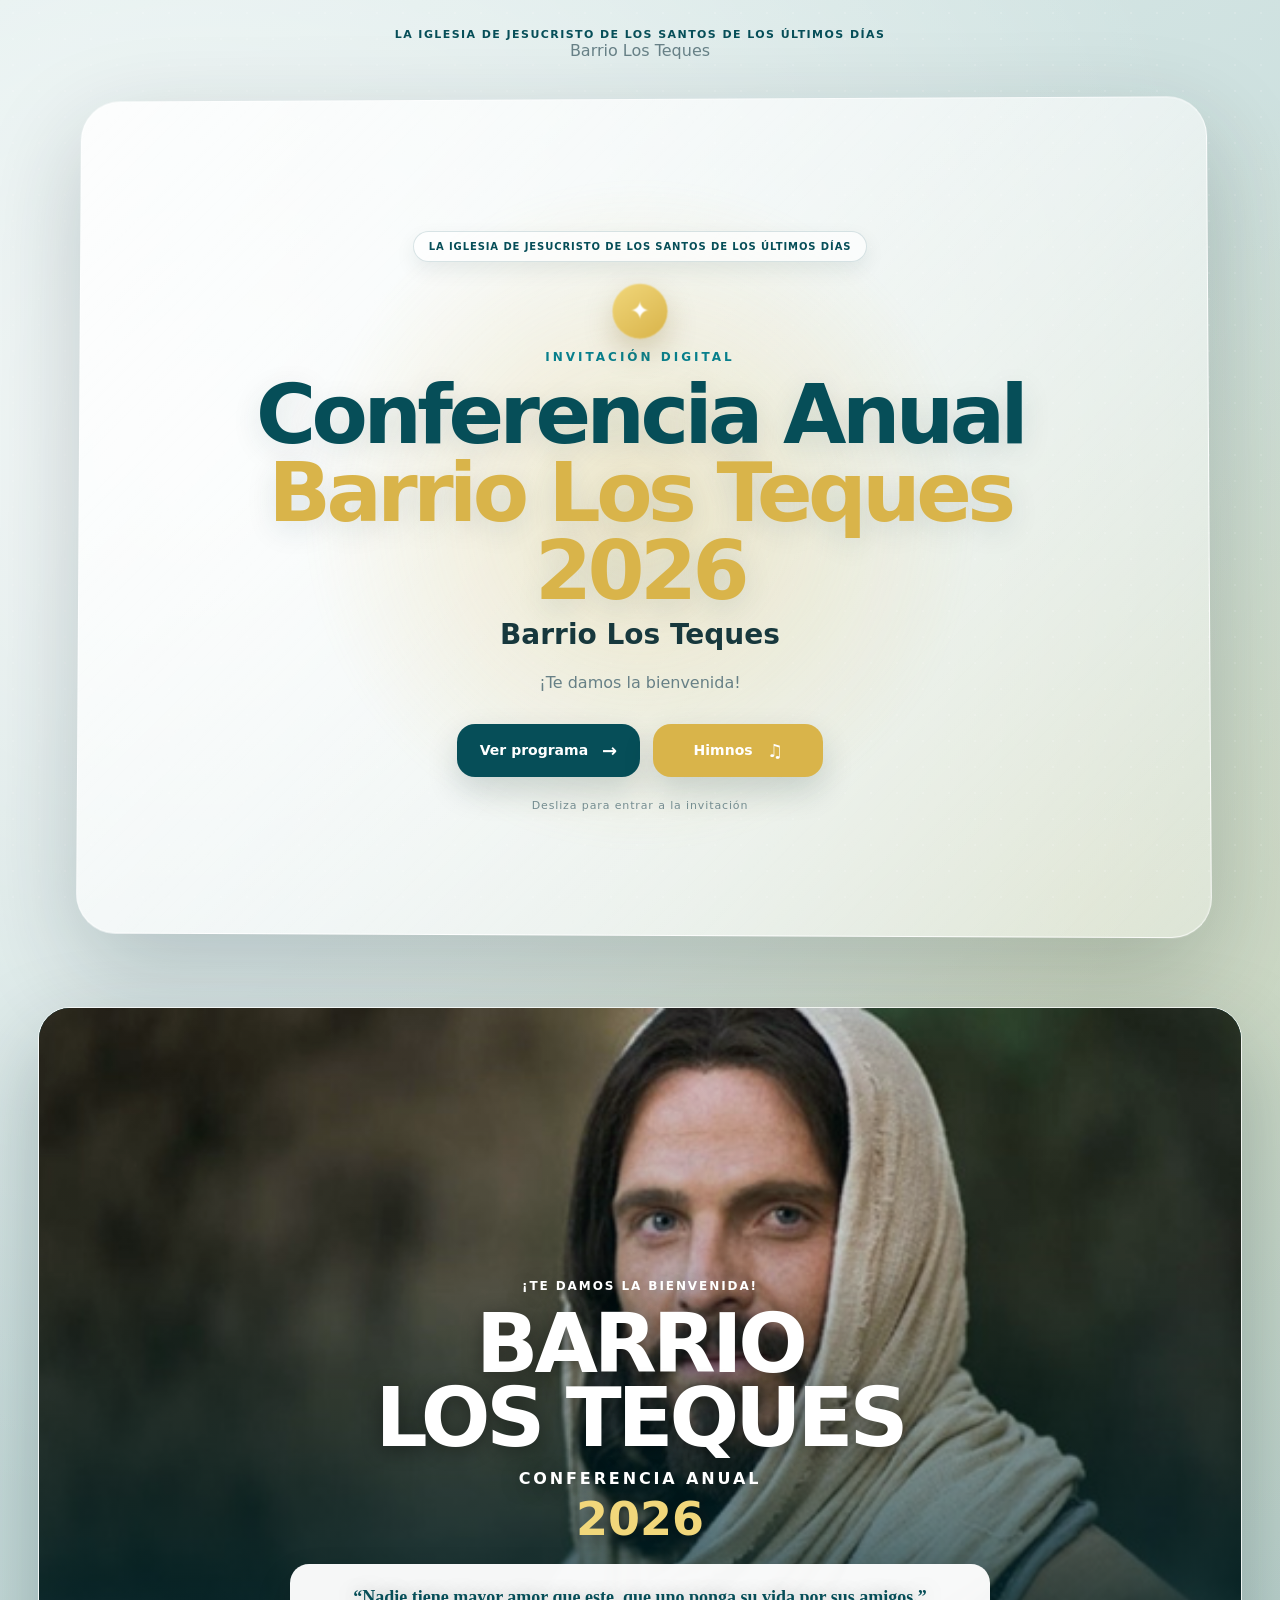
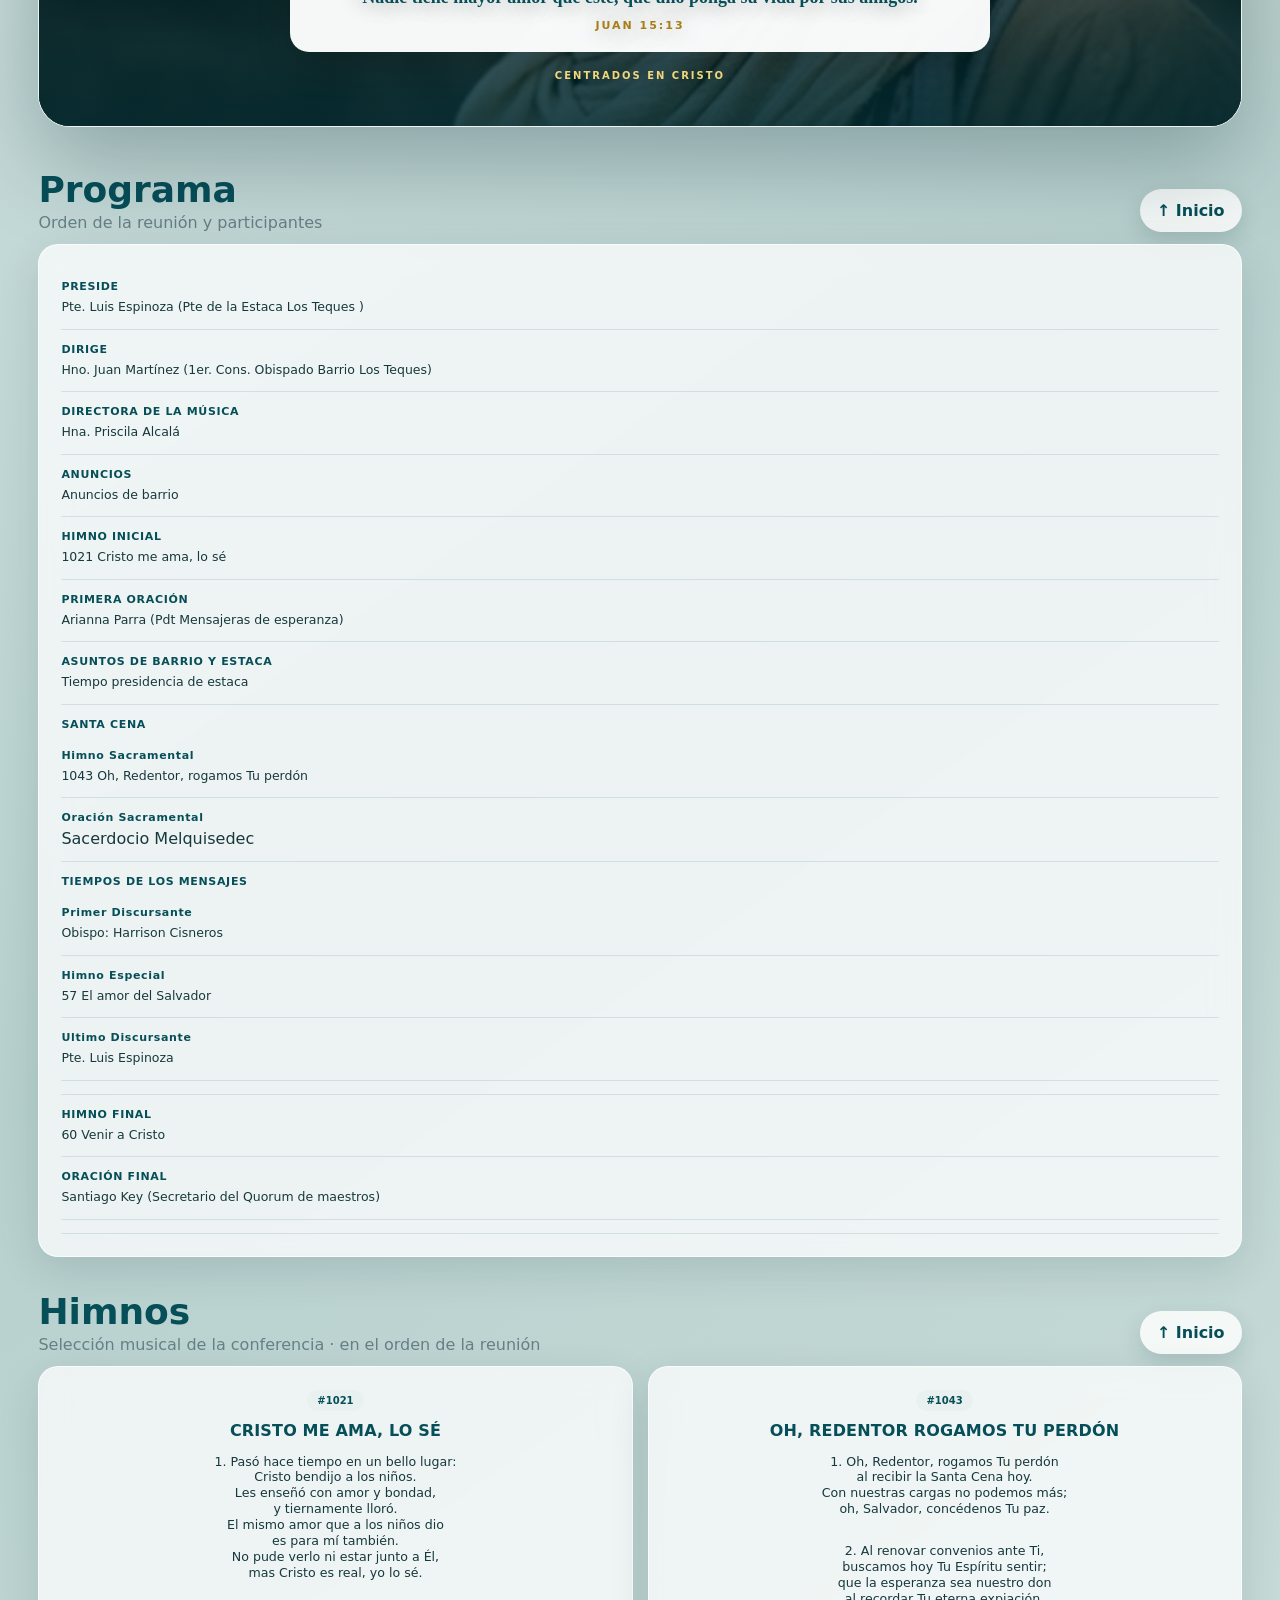
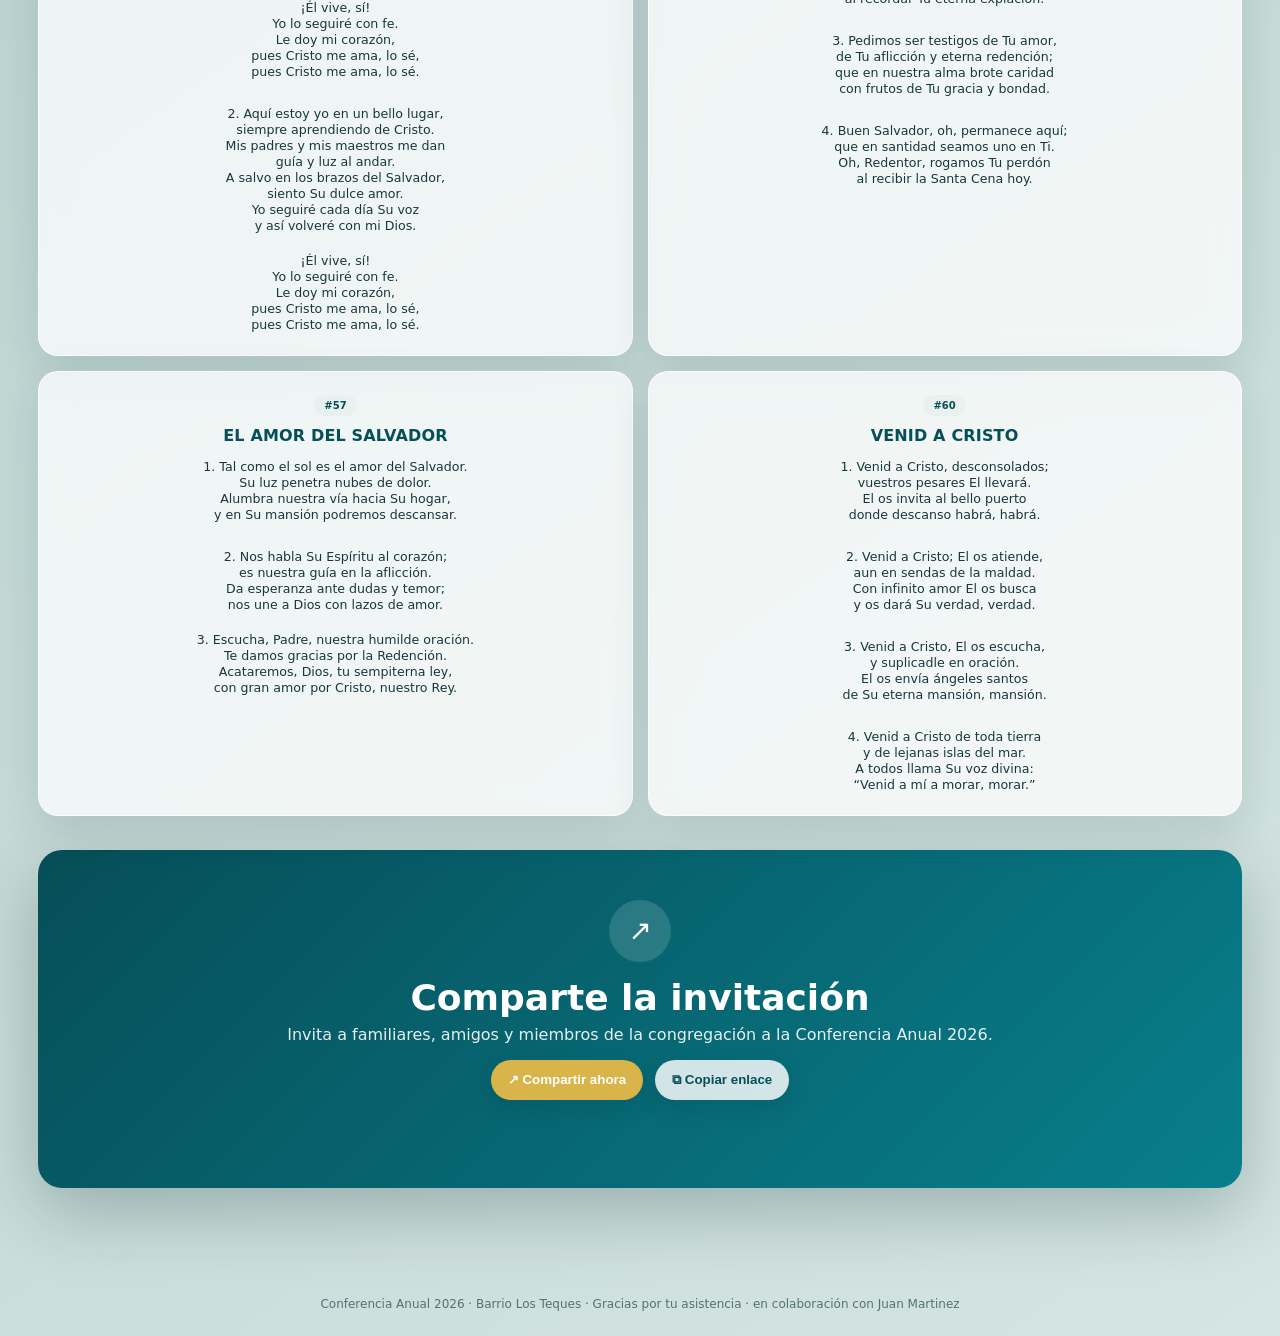
<file: index.html>
<!doctype html>
<html lang="es">
  <head>
    <meta charset="utf-8" />
    <meta
      name="viewport"
      content="width=device-width,initial-scale=1,viewport-fit=cover"
    />

    <link rel="icon" href="/logo.svg" />
    <meta name="theme-color" content="#075b65" />
    <meta
      name="description"
      content="Invitación digital · Conferencia Anual Barrio Los Teques 2026"
    />
    <title>Conferencia Barrio Los Teques 2026</title>
    <style>
      :root {
        --deep: #064e58;
        --teal: #087f8c;
        --teal2: #0b9aa5;
        --gold: #d9b44a;
        --gold2: #f1d77b;
        --cream: #fbf7ed;
        --ink: #17383d;
        --muted: #678086;
        --glass: rgba(255, 255, 255, 0.74);
        --shadow: 0 24px 70px rgba(0, 34, 39, 0.25);
      }
      * {
        box-sizing: border-box;
      }
      html {
        scroll-behavior: smooth;
      }
      body {
        margin: 0;
        color: var(--ink);
        font-family:
          Inter,
          ui-sans-serif,
          system-ui,
          -apple-system,
          "Segoe UI",
          Arial,
          sans-serif;
        background:
          radial-gradient(
            circle at 15% 10%,
            rgba(255, 255, 255, 0.75),
            transparent 25%
          ),
          radial-gradient(
            circle at 85% 20%,
            rgba(241, 215, 123, 0.25),
            transparent 22%
          ),
          linear-gradient(145deg, #dcebea, #b7d0ce 50%, #d5e5e1);
        min-height: 100vh;
      }
      body:before {
        content: "";
        position: fixed;
        inset: 0;
        pointer-events: none;
        opacity: 0.16;
        background-image: radial-gradient(#fff 1px, transparent 1px);
        background-size: 26px 26px;
      }
      header {
        padding: 28px 18px 10px;
        text-align: center;
        position: relative;
        z-index: 2;
      }
      .brand {
        font-size: 11px;
        font-weight: 800;
        letter-spacing: 0.13em;
        color: var(--deep);
      }
      header h1 {
        margin: 9px 0 4px;
        font-size: clamp(26px, 5vw, 48px);
        color: var(--deep);
        letter-spacing: -0.03em;
      }
      header p {
        margin: 0;
        color: var(--muted);
      }
      .toolbar {
        display: flex;
        gap: 10px;
        justify-content: center;
        flex-wrap: wrap;
        margin: 20px auto 26px;
        position: sticky;
        top: 10px;
        z-index: 10;
      }
      button,
      .navbtn {
        border: 0;
        border-radius: 999px;
        padding: 12px 17px;
        font-weight: 800;
        cursor: pointer;
        text-decoration: none;
        box-shadow: 0 8px 22px rgba(0, 45, 52, 0.15);
        transition:
          transform 0.2s,
          box-shadow 0.2s;
      }
      button:hover,
      .navbtn:hover {
        transform: translateY(-2px);
        box-shadow: 0 12px 26px rgba(0, 45, 52, 0.22);
      }
      .primary {
        background: var(--deep);
        color: white;
      }
      .gold {
        background: var(--gold);
        color: #fff;
      }
      .light {
        background: rgba(255, 255, 255, 0.82);
        color: var(--deep);
      }
      .scene {
        width: min(1220px, 94vw);
        margin: 0 auto 42px;
        perspective: 1700px;
      }
      .book {
        display: grid;
        grid-template-columns: repeat(3, 1fr);
        gap: 13px;
        transform-style: preserve-3d;
        animation: float 7s ease-in-out infinite;
      }
      .panel {
        min-height: 700px;
        padding: 30px 24px;
        border-radius: 22px;
        background: var(--cream);
        position: relative;
        overflow: hidden;
        box-shadow:
          var(--shadow),
          inset 0 0 0 1px rgba(6, 78, 88, 0.09);
        transform-style: preserve-3d;
        transition:
          transform 0.5s ease,
          box-shadow 0.5s ease;
      }
      .panel:hover {
        transform: translateZ(18px) rotateY(-1deg);
        box-shadow:
          0 34px 90px rgba(0, 34, 39, 0.3),
          inset 0 0 0 1px rgba(6, 78, 88, 0.12);
      }
      .panel:after {
        content: "";
        position: absolute;
        inset: -30%;
        background: linear-gradient(
          115deg,
          transparent 35%,
          rgba(255, 255, 255, 0.55) 48%,
          transparent 60%
        );
        transform: translateX(-55%);
        animation: sheen 8s ease-in-out infinite;
        pointer-events: none;
      }
      .cover {
        background: linear-gradient(145deg, var(--teal2), var(--deep) 75%);
        color: white;
        box-shadow: 0 34px 100px rgba(0, 55, 63, 0.36);
      }
      .cover .accent,
      .accent {
        height: 7px;
        border-radius: 20px;
        background: linear-gradient(
          90deg,
          var(--gold),
          var(--gold2),
          var(--gold)
        );
        margin: -30px -24px 27px;
      }
      .cover .mini {
        font-size: 10px;
        font-weight: 800;
        letter-spacing: 0.1em;
        text-align: center;
        opacity: 0.96;
      }
      .cover h2 {
        font-size: clamp(36px, 5vw, 62px);
        line-height: 0.9;
        letter-spacing: -0.045em;
        text-align: center;
        margin: 42px 0 13px;
        color: #ffe58a;
        text-shadow: 0 8px 22px rgba(0, 0, 0, 0.18);
      }
      .cover .sub {
        text-align: center;
        font-size: 22px;
        font-weight: 850;
        letter-spacing: 0.02em;
      }
      .year {
        font-size: 40px;
        text-align: center;
        font-weight: 900;
        color: #ffe58a;
        margin: 13px 0 16px;
      }
      .quote {
        background: rgba(255, 255, 255, 0.96);
        color: var(--deep);
        padding: 20px;
        border-radius: 19px;
        text-align: center;
        font-weight: 800;
        line-height: 1.35;
        box-shadow: 0 16px 34px rgba(0, 0, 0, 0.2);
        margin: 26px 0 18px;
      }
      .quote span {
        display: block;
        color: #a77d16;
        margin-top: 9px;
        font-size: 12px;
        letter-spacing: 0.08em;
      }
      .cover img {
        display: block;
        width: 100%;
        height: 190px;
        object-fit: cover;
        border-radius: 17px;
        box-shadow: 0 16px 36px rgba(0, 0, 0, 0.28);
        transform: translateZ(24px);
      }
      .center-note {
        text-align: center;
        font-weight: 850;
        letter-spacing: 0.1em;
        font-size: 10px;
        margin-top: 12px;
      }
      .hymn-card h3 {
        font-size: 16px;
        color: var(--deep);
        margin: 2px 0 14px;
        letter-spacing: 0.01em;
      }
      .hymn-number {
        display: inline-flex;
        background: #e8f1ef;
        color: var(--deep);
        font-weight: 900;
        border-radius: 999px;
        padding: 5px 10px;
        font-size: 10px;
        margin-bottom: 8px;
      }
      .lyrics p {
        margin: 0;
        font-size: 12.6px;
        line-height: 1.27;
      }
      .lyrics .spacer {
        height: 7px;
      }
      .agenda-item {
        padding: 13px 0;
        border-bottom: 1px solid rgba(6, 78, 88, 0.12);
      }
      .agenda-title {
        font-size: 11px;
        font-weight: 900;
        color: var(--deep);
        letter-spacing: 0.06em;
        margin-bottom: 5px;
      }
      .agenda-body {
        font-size: 12.5px;
        line-height: 1.4;
      }
      .section {
        width: min(1220px, 94vw);
        margin: 0 auto 34px;
        scroll-margin-top: 90px;
      }
      .section-head {
        display: flex;
        align-items: end;
        justify-content: space-between;
        gap: 15px;
        margin-bottom: 12px;
      }
      .section h2 {
        margin: 0;
        color: var(--deep);
        font-size: clamp(24px, 4vw, 36px);
      }
      .section .lead {
        color: var(--muted);
        margin: 3px 0 0;
      }
      .hymns-grid {
        display: grid;
        grid-template-columns: repeat(2, 1fr);
        gap: 15px;
      }
      .hymns-grid .hymn-card,
      .program-card {
        background: var(--glass);
        backdrop-filter: blur(14px);
        border-radius: 20px;
        padding: 22px;
        box-shadow: 0 14px 42px rgba(0, 45, 52, 0.12);
        border: 1px solid rgba(255, 255, 255, 0.7);
      }
      .sharebox {
        text-align: center;
        background: linear-gradient(135deg, var(--deep), var(--teal));
        color: white;
        padding: 28px;
        border-radius: 24px;
        box-shadow: var(--shadow);
      }
      .sharebox h2 {
        color: white;
        margin: 0 0 7px;
      }
      .sharebox p {
        opacity: 0.9;
        margin: 0 0 16px;
      }
      footer {
        text-align: center;
        padding: 25px;
        color: #547176;
        font-size: 12px;
      }
      @keyframes float {
        0%,
        100% {
          transform: rotateX(1deg) translateY(0);
        }
        50% {
          transform: rotateX(1deg) translateY(-7px);
        }
      }
      @keyframes sheen {
        0%,
        55%,
        100% {
          transform: translateX(-55%);
        }
        72% {
          transform: translateX(55%);
        }
      }
      @media (max-width: 900px) {
        .book {
          grid-template-columns: 1fr;
        }
        .panel {
          min-height: auto;
        }
        .hymns-grid {
          grid-template-columns: 1fr;
        }
        .toolbar {
          position: relative;
          top: auto;
        }
      }
      @media (prefers-reduced-motion: reduce) {
        *,
        *:before,
        *:after {
          animation: none !important;
          transition: none !important;
          scroll-behavior: auto !important;
        }
      }

      /* Nueva experiencia: portada → Cristo → programa → himnos → compartir */
      body {
        overflow-x: hidden;
      }
      .landing {
        min-height: calc(100vh - 10px);
        width: min(1220px, 94vw);
        margin: 0 auto 42px;
        display: grid;
        place-items: center;
        position: relative;
        perspective: 1600px;
      }
      .landing:before {
        pointer-events: none !important;
        content: "";
        position: absolute;
        inset: 3%;
        border-radius: 40px;
        background: linear-gradient(
          135deg,
          rgba(255, 255, 255, 0.82),
          rgba(255, 255, 255, 0.32)
        );
        box-shadow: 0 35px 100px rgba(0, 34, 39, 0.22);
        border: 1px solid rgba(255, 255, 255, 0.75);
        transform: rotateX(1deg) rotateY(-1deg);
      }
      .landing-glow {
        pointer-events: none;
        position: absolute;
        width: 65vw;
        height: 65vw;
        max-width: 700px;
        max-height: 700px;
        border-radius: 50%;
        background: radial-gradient(
          circle,
          rgba(217, 180, 74, 0.26),
          transparent 68%
        );
        filter: blur(5px);
        animation: pulseGlow 5s ease-in-out infinite;
      }
      .landing-content {
        position: relative;
        pointer-events: auto;
        z-index: 10;
        text-align: center;
        padding: 65px 28px 52px;
        max-width: 850px;
        transform-style: preserve-3d;
        animation: heroFloat 6s ease-in-out infinite;
      }
      .brand-pill {
        display: inline-block;
        padding: 9px 15px;
        border: 1px solid rgba(6, 78, 88, 0.15);
        border-radius: 999px;
        background: rgba(255, 255, 255, 0.65);
        font-size: 10px;
        font-weight: 900;
        letter-spacing: 0.09em;
        color: var(--deep);
        box-shadow: 0 8px 20px rgba(0, 45, 52, 0.08);
      }
      .cross-mark {
        margin: 26px auto 8px;
        width: 54px;
        height: 54px;
        display: grid;
        place-items: center;
        border-radius: 50%;
        background: linear-gradient(145deg, var(--gold2), var(--gold));
        color: #fff;
        font-size: 24px;
        box-shadow: 0 12px 30px rgba(120, 92, 15, 0.25);
        transform: translateZ(30px);
      }
      .eyebrow {
        margin: 0;
        color: var(--teal);
        font-size: 12px;
        font-weight: 900;
        letter-spacing: 0.25em;
      }
      .landing h2 {
        margin: 12px 0 8px;
        font-size: clamp(42px, 8vw, 82px);
        line-height: 0.95;
        color: var(--deep);
        letter-spacing: -0.055em;
        text-shadow: 0 8px 30px rgba(0, 60, 67, 0.12);
      }
      .landing h2 span {
        color: var(--gold);
      }
      .landing-sub {
        margin: 0;
        font-size: clamp(18px, 3vw, 28px);
        font-weight: 800;
        color: var(--ink);
      }
      .landing-welcome {
        margin: 22px 0 0;
        font-size: 16px;
        color: var(--muted);
      }
      .landing-actions {
        display: flex;
        justify-content: center;
        flex-wrap: wrap;
        gap: 13px;
        margin: 32px auto 22px;
      }
      .hero-btn {
        position: relative;
        z-index: 10;
        pointer-events: auto;
        border: 0;
        border-radius: 18px;
        padding: 16px 23px;
        font-weight: 900;
        text-decoration: none;
        cursor: pointer;
        min-width: 170px;
        box-shadow: 0 14px 32px rgba(0, 45, 52, 0.16);
        transition:
          transform 0.25s,
          box-shadow 0.25s;
        display: inline-flex;
        align-items: center;
        justify-content: center;
        gap: 14px;
        font-size: 14px;
      }
      /* .hero-btn:hover {
        transform: translateY(-4px) rotateX(2deg);
        box-shadow: 0 20px 40px rgba(0, 45, 52, 0.24);
      } */
      .hero-btn span {
        font-size: 18px;
      }
      .hero-primary {
        background: var(--deep);
        color: #fff;
      }
      .hero-gold {
        background: var(--gold);
        color: #fff;
      }
      .hero-light {
        background: rgba(255, 255, 255, 0.88);
        color: var(--deep);
        border: 1px solid rgba(6, 78, 88, 0.12);
      }
      .swipe-hint {
        font-size: 11px;
        color: #789094;
        letter-spacing: 0.08em;
        margin-top: 10px;
      }
      .cover-section {
        padding-top: 5px;
      }
      .single-card {
        position: relative;
        min-height: 720px;
        border-radius: 32px;
        overflow: hidden;
        box-shadow: 0 35px 90px rgba(0, 34, 39, 0.28);
        border: 1px solid rgba(255, 255, 255, 0.7);
        transform-style: preserve-3d;
        transition: transform 0.6s ease;
      }
      .cover-large:hover {
        transform: rotateY(-2deg) rotateX(1deg) translateY(-4px);
      }
      .cover-image-wrap {
        position: absolute;
        inset: 0;
        background: var(--deep);
      }
      .cover-image-wrap img {
        width: 100%;
        height: 100%;
        object-fit: cover;
        object-position: center 34%;
        display: block;
        filter: saturate(0.88) contrast(1.03);
      }
      .cover-overlay {
        position: absolute;
        inset: 0;
        background: linear-gradient(
          180deg,
          rgba(4, 44, 50, 0.15),
          rgba(4, 44, 50, 0.25) 35%,
          rgba(4, 44, 50, 0.88) 100%
        );
      }
      .cover-copy {
        position: absolute;
        left: 0;
        right: 0;
        bottom: 0;
        padding: 50px clamp(24px, 6vw, 80px) 45px;
        color: #fff;
        text-align: center;
        text-shadow: 0 3px 20px rgba(0, 0, 0, 0.4);
      }
      .cover-copy .mini {
        font-size: 12px;
        font-weight: 900;
        letter-spacing: 0.16em;
      }
      .cover-copy h2 {
        font-size: clamp(42px, 8vw, 82px);
        line-height: 0.9;
        margin: 14px 0;
        color: #fff;
        letter-spacing: -0.05em;
      }
      .cover-copy .sub {
        font-weight: 900;
        letter-spacing: 0.18em;
      }
      .cover-copy .year {
        font-size: 46px;
        font-weight: 900;
        color: var(--gold2);
        margin-top: 4px;
      }
      .cover-copy .quote {
        max-width: 700px;
        margin: 18px auto 0;
        font-family: Georgia, serif;
        font-size: 18px;
        line-height: 1.5;
      }
      .cover-copy .quote span {
        display: block;
        margin-top: 8px;
        font:
          800 11px Inter,
          ui-sans-serif,
          system-ui;
        letter-spacing: 0.18em;
      }
      .cover-copy .center-note {
        margin-top: 18px;
        font-size: 10px;
        font-weight: 900;
        letter-spacing: 0.2em;
        color: var(--gold2);
      }
      .hymns-ordered {
        grid-template-columns: repeat(2, 1fr);
      }
      .hymns-ordered .hymn-card {
        min-height: 100%;
        text-align: center;
      }
      .share-section {
        padding-bottom: 50px;
      }
      .sharebox-final {
        padding: 50px 25px;
      }
      .share-icon {
        width: 62px;
        height: 62px;
        margin: 0 auto 15px;
        border-radius: 50%;
        display: grid;
        place-items: center;
        background: rgba(255, 255, 255, 0.14);
        font-size: 28px;
      }
      .share-actions {
        display: flex;
        justify-content: center;
        gap: 12px;
        flex-wrap: wrap;
      }
      .share-status {
        min-height: 22px;
        margin-top: 16px;
        font-size: 12px;
        font-weight: 800;
        opacity: 0.95;
      }
      @keyframes heroFloat {
        0%,
        100% {
          transform: translateY(0) rotateX(1deg);
        }
        50% {
          transform: translateY(-8px) rotateX(1deg);
        }
      }
      @keyframes pulseGlow {
        0%,
        100% {
          transform: scale(0.92);
          opacity: 0.7;
        }
        50% {
          transform: scale(1.05);
          opacity: 1;
        }
      }
      @media (max-width: 900px) {
        .landing {
          width: 94vw;
          min-height: calc(100vh - 20px);
        }
        .landing:before {
          pointer-events: none !important;
          z-index: 1;
          inset: 1%;
          border-radius: 28px;
        }
        .landing-content {
          position: relative;
          z-index: 10;
          pointer-events: auto;
          padding: 48px 18px;
        }
        .brand-pill {
          font-size: 8px;
          letter-spacing: 0.05em;
        }
        .hero-btn {
          min-width: 145px;
        }
        .single-card {
          min-height: 650px;
        }
        .cover-copy {
          padding: 34px 20px;
        }
        .cover-copy h2 {
          font-size: clamp(38px, 12vw, 62px);
        }
        .hymns-ordered {
          grid-template-columns: 1fr;
        }
      }
      @media (max-width: 520px) {
        .landing-actions {
          flex-direction: column;
          align-items: stretch;
        }
        .hero-btn {
          width: 100%;
        }
        .single-card {
          min-height: 600px;
        }
        .cover-image-wrap img {
          object-position: center 28%;
        }
        .cover-copy .quote {
          font-size: 15px;
        }
        .share-actions {
          flex-direction: column;
        }
        .share-actions button {
          width: 100%;
        }
      }
      @media (prefers-reduced-motion: reduce) {
        .landing-content {
          position: relative;
          z-index: 10;
          pointer-events: auto;
        }
        .landing-glow {
          animation: none !important;
        }
      }
    </style>
  </head>
  <body>
    <header id="inicio" class="top-header">
      <div class="brand">
        LA IGLESIA DE JESUCRISTO DE LOS SANTOS DE LOS ÚLTIMOS DÍAS
      </div>
      <p>Barrio Los Teques</p>
    </header>

    <main>
      <section class="landing" id="portada">
        <div class="landing-glow"></div>
        <div class="landing-content">
          <div class="brand-pill">
            LA IGLESIA DE JESUCRISTO DE LOS SANTOS DE LOS ÚLTIMOS DÍAS
          </div>

              <div class="cross-mark" aria-hidden="true">✦</div>
    <p class="eyebrow">INVITACIÓN DIGITAL</p>

          <h2>Conferencia Anual<br /><span>Barrio Los Teques 2026</span></h2>
          <p class="landing-sub">Barrio Los Teques</p>
          <p class="landing-welcome">¡Te damos la bienvenida!</p>
          <div class="landing-actions">
            <a class="hero-btn hero-primary" href="#programa"
              >Ver programa <span>→</span></a
            >
            <a class="hero-btn hero-gold" href="#himnos"
              >Himnos <span>♫</span></a
            >

          </div>
          <div class="swipe-hint">Desliza para entrar a la invitación</div>
        </div>
      </section>

      <section class="section cover-section" id="cristo">
        <div class="scene">
          <div class="single-card cover-large">
            <div class="cover-image-wrap">
              <img
                src="[data-uri]"
                alt="Imagen de Jesucristo"
              />
            </div>
            <div class="cover-overlay"></div>
            <div class="cover-copy">
              <div class="mini">¡TE DAMOS LA BIENVENIDA!</div>
              <h2>BARRIO<br />LOS TEQUES</h2>
              <div class="sub">CONFERENCIA ANUAL</div>
              <div class="year">2026</div>
              <div class="quote">
                “Nadie tiene mayor amor que este, que uno ponga su vida por sus
                amigos.”<span>JUAN 15:13</span>
              </div>
              <div class="center-note">CENTRADOS EN CRISTO</div>
            </div>
          </div>
        </div>
      </section>

      <section class="section" id="programa">
        <div class="section-head">
          <div>
            <h2>Programa</h2>
            <p class="lead">Orden de la reunión y participantes</p>
          </div>
          <a class="navbtn light" href="#inicio">↑ Inicio</a>
        </div>

        <div class="program-card">
          <div class="agenda-item">
            <div class="agenda-title">PRESIDE</div>
            <div class="agenda-body">
              Pte. Luis Espinoza (Pte de la Estaca Los Teques )
            </div>
          </div>
          <div class="agenda-item">
            <div class="agenda-title">DIRIGE</div>
            <div class="agenda-body">
              Hno. Juan Martínez (1er. Cons. Obispado Barrio Los Teques)
            </div>
          </div>
          <div class="agenda-item">
            <div class="agenda-title">DIRECTORA DE LA MÚSICA</div>
            <div class="agenda-body">Hna. Priscila Alcalá</div>
          </div>
          <div class="agenda-item">
            <div class="agenda-title">ANUNCIOS</div>
            <div class="agenda-body">Anuncios de barrio</div>
          </div>
          <div class="agenda-item">
            <div class="agenda-title">HIMNO INICIAL</div>
            <div class="agenda-body"><a style="color: inherit; text-decoration: none;"href="#himno1021">1021 Cristo me ama, lo sé</a></div>
          </div>
          <div class="agenda-item">
            <div class="agenda-title">PRIMERA ORACIÓN</div>
            <div class="agenda-body">Arianna Parra (Pdt Mensajeras de esperanza)</div>
          </div>
          <div class="agenda-item">
            <div class="agenda-title">ASUNTOS DE BARRIO Y ESTACA</div>
            <div class="agenda-body">Tiempo presidencia de estaca</div>
          </div>

          <div class="agenda-item">
            <div class="agenda-title">SANTA CENA</div>

            <div class="agenda-item">
              <div class="agenda-title">Himno Sacramental</div>
              <div class="agenda-body"><a style="color: inherit; text-decoration: none;" href="#himno1043">1043 Oh, Redentor, rogamos Tu perdón</a></div>
            </div>

            <div class="agenda-item">
              <div class="agenda-title">Oración Sacramental</div>
              <div class="agenda-bod">Sacerdocio Melquisedec</div>
            </div>

          

          <div class="agenda-item">
            <div class="agenda-title">TIEMPOS DE LOS MENSAJES</div>

            <div class="agenda-item">
              <div class="agenda-title">Primer Discursante</div>
              <div class="agenda-body">
                Obispo: Harrison Cisneros
              </div>
            </div>

            <div class="agenda-item">
              <div class="agenda-title">Himno Especial</div>
              <div class="agenda-body">
                <a style="color: inherit; text-decoration: none;" href="#himno57">57 El amor del Salvador</a>
              </div>
            </div>

            <div class="agenda-item">
              <div class="agenda-title">Ultimo Discursante</div>
              <div class="agenda-body">
                Pte. Luis Espinoza
              </div>
            </div>


          </div>

          <div class="agenda-item">
            <div class="agenda-title">HIMNO FINAL</div>
            <div class="agenda-body">
              <a style="color: inherit; text-decoration: none;" href="#himno60">60 Venir a Cristo</a>
            </div>
          </div>

          <div class="agenda-item">
              <div class="agenda-title">ORACIÓN FINAL </div>
              <div class="agenda-body">
               Santiago Key (Secretario del Quorum de maestros) 
              </div>
            </div>

        </div>
      </section>

      <section class="section" id="himnos">
        <div class="section-head">
          <div>
            <h2>Himnos</h2>
            <p class="lead">
              Selección musical de la conferencia · en el orden de la reunión
            </p>
          </div>
          <a class="navbtn light" href="#inicio">↑ Inicio</a>
        </div>
        
        <div class="hymns-grid hymns-ordered">
          <article class="hymn-card" id="himno1021">
            <div class="hymn-number">#1021</div>
            <h3>CRISTO ME AMA, LO SÉ</h3>
            <div class="lyrics">
              <p class="">1. Pasó hace tiempo en un bello lugar:</p>
              <p class="">Cristo bendijo a los niños.</p>
              <p class="">Les enseñó con amor y bondad,</p>
              <p class="">y tiernamente lloró.</p>
              <p class="">El mismo amor que a los niños dio</p>
              <p class="">es para mí también.</p>
              <p class="">No pude verlo ni estar junto a Él,</p>
              <p class="">mas Cristo es real, yo lo sé.</p>
              <br class="spacer" />
              <p class="">¡Él vive, sí!</p>
              <p class="">Yo lo seguiré con fe.</p>
              <p class="">Le doy mi corazón,</p>
              <p class="">pues Cristo me ama, lo sé,</p>
              <p class="">pues Cristo me ama, lo sé.</p>
              <p class="spacer">&nbsp;</p>
              <br class="spacer" />
              <p class="">2. Aquí estoy yo en un bello lugar,</p>
              <p class="">siempre aprendiendo de Cristo.</p>
              <p class="">Mis padres y mis maestros me dan</p>
              <p class="">guía y luz al andar.</p>
              <p class="">A salvo en los brazos del Salvador,</p>
              <p class="">siento Su dulce amor.</p>
              <p class="">Yo seguiré cada día Su voz</p>
              <p class="">y así volveré con mi Dios.</p>
              <br class="spacer" />
              <p class="">¡Él vive, sí!</p>
              <p class="">Yo lo seguiré con fe.</p>
              <p class="">Le doy mi corazón,</p>
              <p class="">pues Cristo me ama, lo sé,</p>
              <p class="">pues Cristo me ama, lo sé.</p>
            </div>
          </article>
          <article class="hymn-card" id="himno1043">
            <div class="hymn-number">#1043</div>
            <h3>OH, REDENTOR ROGAMOS TU PERDÓN</h3>
            <div class="lyrics">
              <p class="">1. Oh, Redentor, rogamos Tu perdón</p>
              <p class="">al recibir la Santa Cena hoy.</p>
              <p class="">Con nuestras cargas no podemos más;</p>
              <p class="">oh, Salvador, concédenos Tu paz.</p>
              <br class="spacer" />
              <p class="spacer">&nbsp;</p>
              <p class="">2. Al renovar convenios ante Ti,</p>
              <p class="">buscamos hoy Tu Espíritu sentir;</p>
              <p class="">que la esperanza sea nuestro don</p>
              <p class="">al recordar Tu eterna expiación.</p>
              <br class="spacer" />
              <p class="spacer">&nbsp;</p>
              <p class="">3. Pedimos ser testigos de Tu amor,</p>
              <p class="">de Tu aflicción y eterna redención;</p>
              <p class="">que en nuestra alma brote caridad</p>
              <p class="">con frutos de Tu gracia y bondad.</p>
              <br class="spacer" />
              <p class="spacer">&nbsp;</p>
              <p class="">4. Buen Salvador, oh, permanece aquí;</p>
              <p class="">que en santidad seamos uno en Ti.</p>
              <p class="">Oh, Redentor, rogamos Tu perdón</p>
              <p class="">al recibir la Santa Cena hoy.</p>
            </div>
          </article>
          <article class="hymn-card" id="himno57">
            <div class="hymn-number">#57</div>
            <h3>EL AMOR DEL SALVADOR</h3>
            <div class="lyrics">
              <p class="">1. Tal como el sol es el amor del Salvador.</p>
              <p class="">Su luz penetra nubes de dolor.</p>
              <p class="">Alumbra nuestra vía hacia Su hogar,</p>
              <p class="">y en Su mansión podremos descansar.</p>
              <br class="spacer" />
              <p class="spacer">&nbsp;</p>
              <p class="">2. Nos habla Su Espíritu al corazón;</p>
              <p class="">es nuestra guía en la aflicción.</p>
              <p class="">Da esperanza ante dudas y temor;</p>
              <p class="">nos une a Dios con lazos de amor.</p>
              <br class="spacer" />
              <p class="">3. Escucha, Padre, nuestra humilde oración.</p>
              <p class="">Te damos gracias por la Redención.</p>
              <p class="">Acataremos, Dios, tu sempiterna ley,</p>
              <p class="">con gran amor por Cristo, nuestro Rey.</p>
            </div>
          </article>
          <article class="hymn-card" id="himno60">
            <div class="hymn-number">#60</div>
            <h3>VENID A CRISTO</h3>
            <div class="lyrics">
              <p class="">1. Venid a Cristo, desconsolados;</p>
              <p class="">vuestros pesares El llevará.</p>
              <p class="">El os invita al bello puerto</p>
              <p class="">donde descanso habrá, habrá.</p>
              <br class="spacer" />
              <p class="spacer">&nbsp;</p>
              <p class="">2. Venid a Cristo; El os atiende,</p>
              <p class="">aun en sendas de la maldad.</p>
              <p class="">Con infinito amor El os busca</p>
              <p class="">y os dará Su verdad, verdad.</p>
              <br class="spacer" />
              <p class="spacer">&nbsp;</p>
              <p class="">3. Venid a Cristo, El os escucha,</p>
              <p class="">y suplicadle en oración.</p>
              <p class="">El os envía ángeles santos</p>
              <p class="">de Su eterna mansión, mansión.</p>
              <br class="spacer" />
              <p class="spacer">&nbsp;</p>
              <p class="">4. Venid a Cristo de toda tierra</p>
              <p class="">y de lejanas islas del mar.</p>
              <p class="">A todos llama Su voz divina:</p>
              <p class="">“Venid a mí a morar, morar.”</p>
            </div>
          </article>
        </div>
      </section>

      <section class="section share-section" id="compartir">
        <div class="sharebox sharebox-final">
          <div class="share-icon">↗</div>
          <h2>Comparte la invitación</h2>
          <p>
            Invita a familiares, amigos y miembros de la congregación a la
            Conferencia Anual 2026.
          </p>
          <div class="share-actions">
            <button class="gold share-action" type="button">
              ↗ Compartir ahora
            </button>
            <button class="light share-copy" type="button">
              ⧉ Copiar enlace
            </button>
          </div>
          <div
            id="share-status"
            class="share-status"
            role="status"
            aria-live="polite"
          ></div>
        </div>
      </section>
    </main>
    <footer>
      Conferencia Anual 2026 · Barrio Los Teques · Gracias por tu asistencia · en colaboración con Juan Martinez 
    </footer>
    <style>
      html {
        scroll-behavior: smooth;
      }
      section[id] {
        scroll-margin-top: 24px;
      }
      .landing-actions,
      .hero-btn {
        pointer-events: auto !important;
      }
    </style>
    <script>
(function () {
    document.addEventListener("click", function (e) {
      var a = e.target.closest && e.target.closest('a[href^="#"]');
      if (!a) return;

      var hash = a.getAttribute("href");
      if (hash === "#" || hash === "") return;

      var target = document.querySelector(hash);
      if (target) {
        e.preventDefault();
        target.scrollIntoView({ behavior: "smooth", block: "start" });
        history.pushState(null, "", hash);
      }
    });

    window.addEventListener("load", function () {
      if (location.hash) {
        var el = document.querySelector(location.hash);
        if (el) {
          setTimeout(function () {
            el.scrollIntoView({ behavior: "smooth" });
          }, 100);
        }
      }
    });
  })();
    </script>
    <script>
      (function () {
        function setStatus(msg) {
          document.querySelectorAll("#share-status").forEach(function (el) {
            el.textContent = msg;
            clearTimeout(el._timer);
            el._timer = setTimeout(function () {
              el.textContent = "";
            }, 5000);
          });
        }
        function currentUrl() {
          return window.location.href;
        }
        async function copiarEnlace() {
          const url = currentUrl();
          try {
            if (navigator.clipboard && window.isSecureContext) {
              await navigator.clipboard.writeText(url);
              setStatus("✓ Enlace copiado correctamente.");
              return true;
            }
          } catch (e) {}
          try {
            const ta = document.createElement("textarea");
            ta.value = url;
            ta.setAttribute("readonly", "");
            ta.style.position = "fixed";
            ta.style.left = "-9999px";
            document.body.appendChild(ta);
            ta.select();
            const ok = document.execCommand("copy");
            document.body.removeChild(ta);
            if (ok) {
              setStatus("✓ Enlace copiado correctamente.");
              return true;
            }
          } catch (e) {}
          setStatus(
            "No se pudo copiar automáticamente. Usa la opción Compartir del navegador.",
          );
          return false;
        }
        async function compartir() {
          const url = currentUrl();
          const data = {
            title: "Conferencia Anual Barrio Los Teques 2026",
            text: "¡Te damos la bienvenida! Conferencia Anual Barrio Los Teques 2026. Mira la invitación digital:",
            url: url,
          };
          if (typeof navigator.share === "function") {
            try {
              await navigator.share(data);
              setStatus("✓ Invitación compartida.");
              return;
            } catch (e) {
              if (e && e.name === "AbortError") return;
            }
          }
          const waUrl =
            "https://wa.me/?text=" + encodeURIComponent(data.text + " " + url);
          const w = window.open(waUrl, "_blank", "noopener,noreferrer");
          if (w) {
            setStatus("✓ WhatsApp abierto con el mensaje preparado.");
            return;
          }
          await copiarEnlace();
        }
        document.querySelectorAll(".share-action").forEach(function (btn) {
          btn.addEventListener("click", compartir);
        });
        document.querySelectorAll(".share-copy").forEach(function (btn) {
          btn.addEventListener("click", copiarEnlace);
        });
      })();
    </script>
  </body>
</html>
</file>
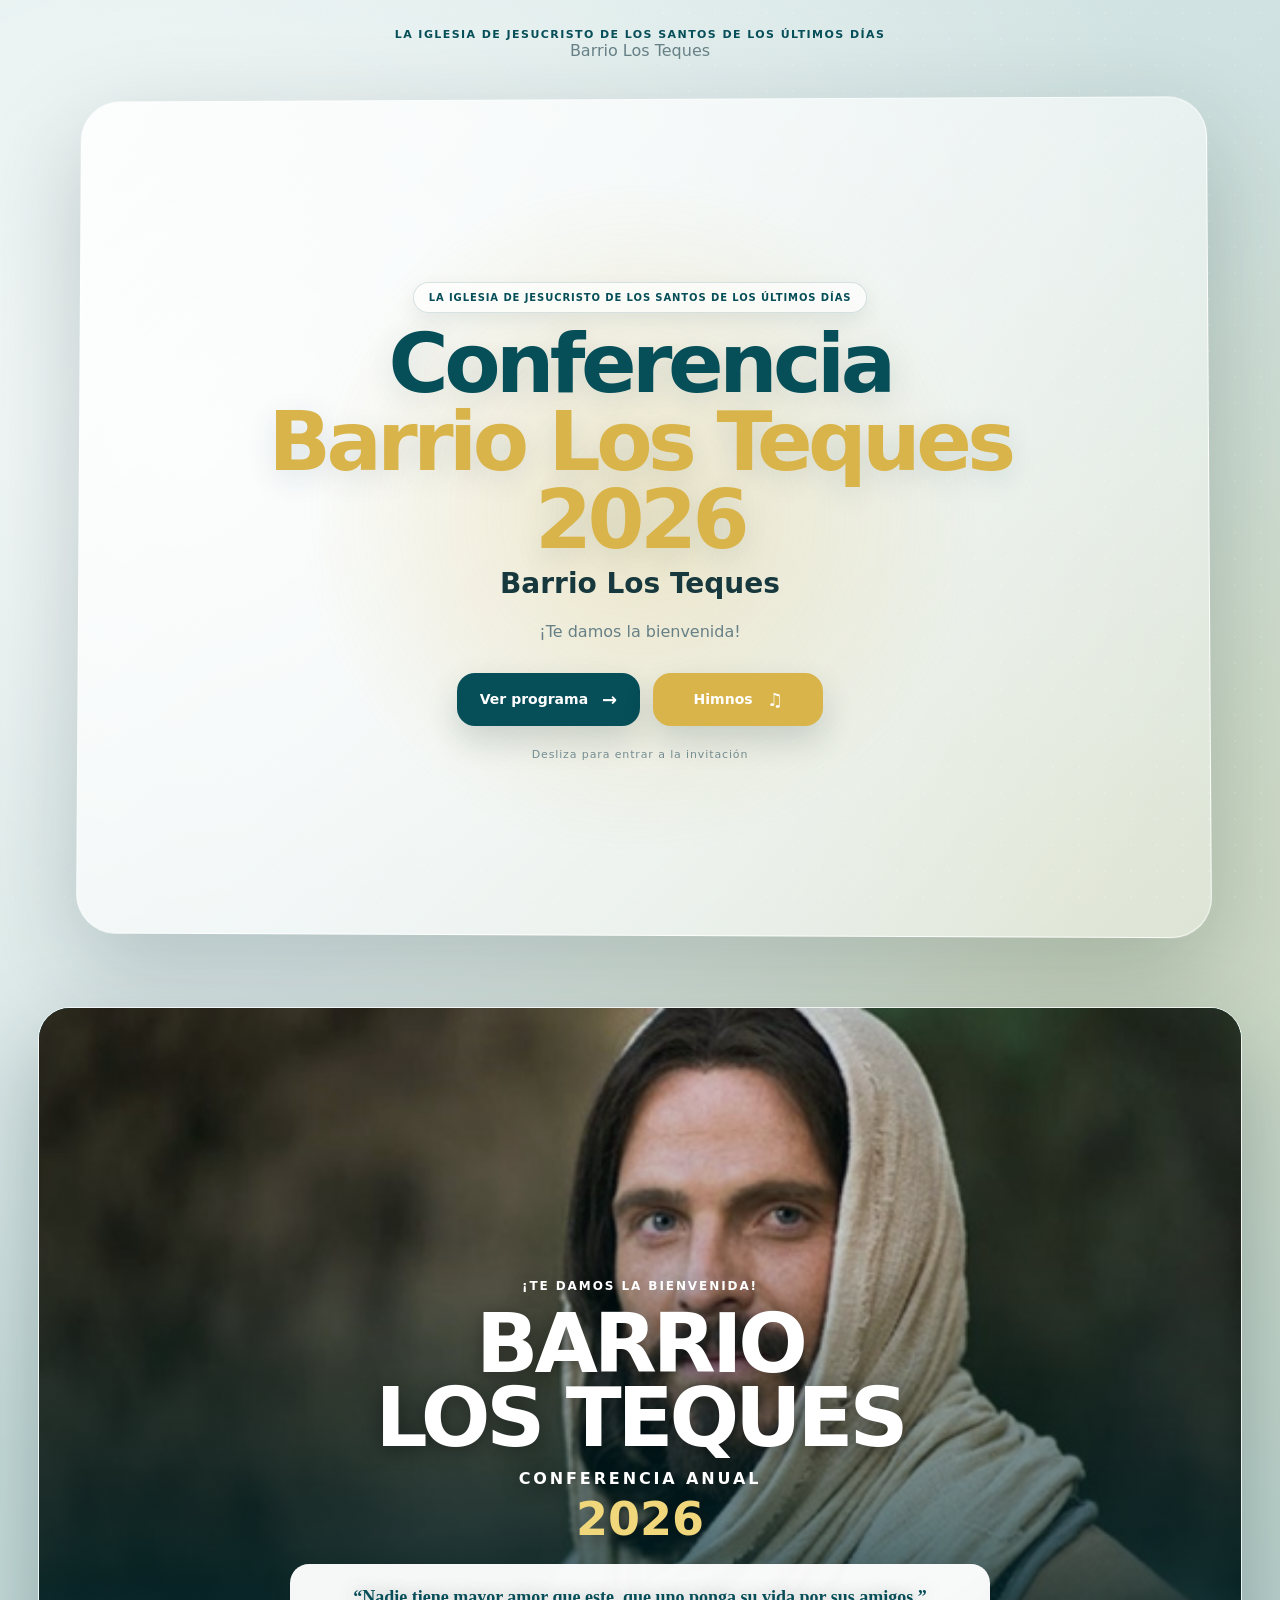
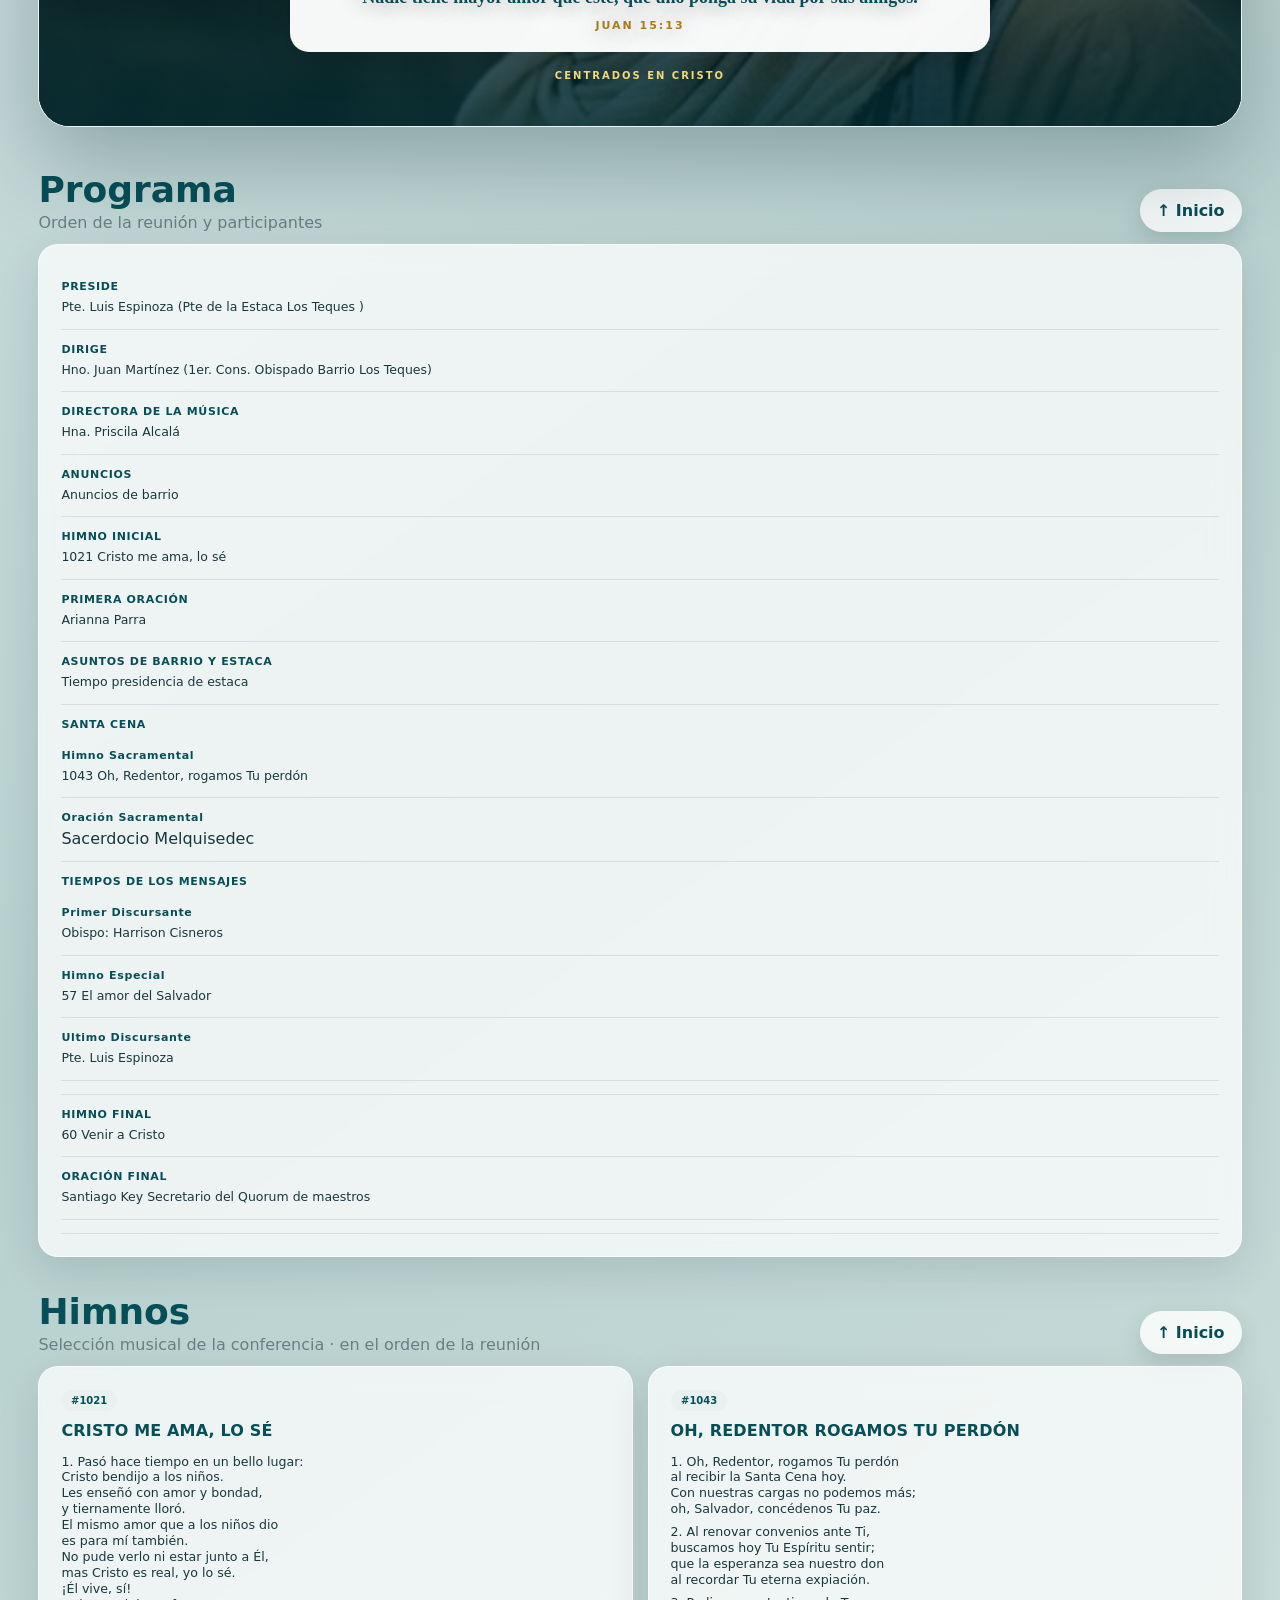
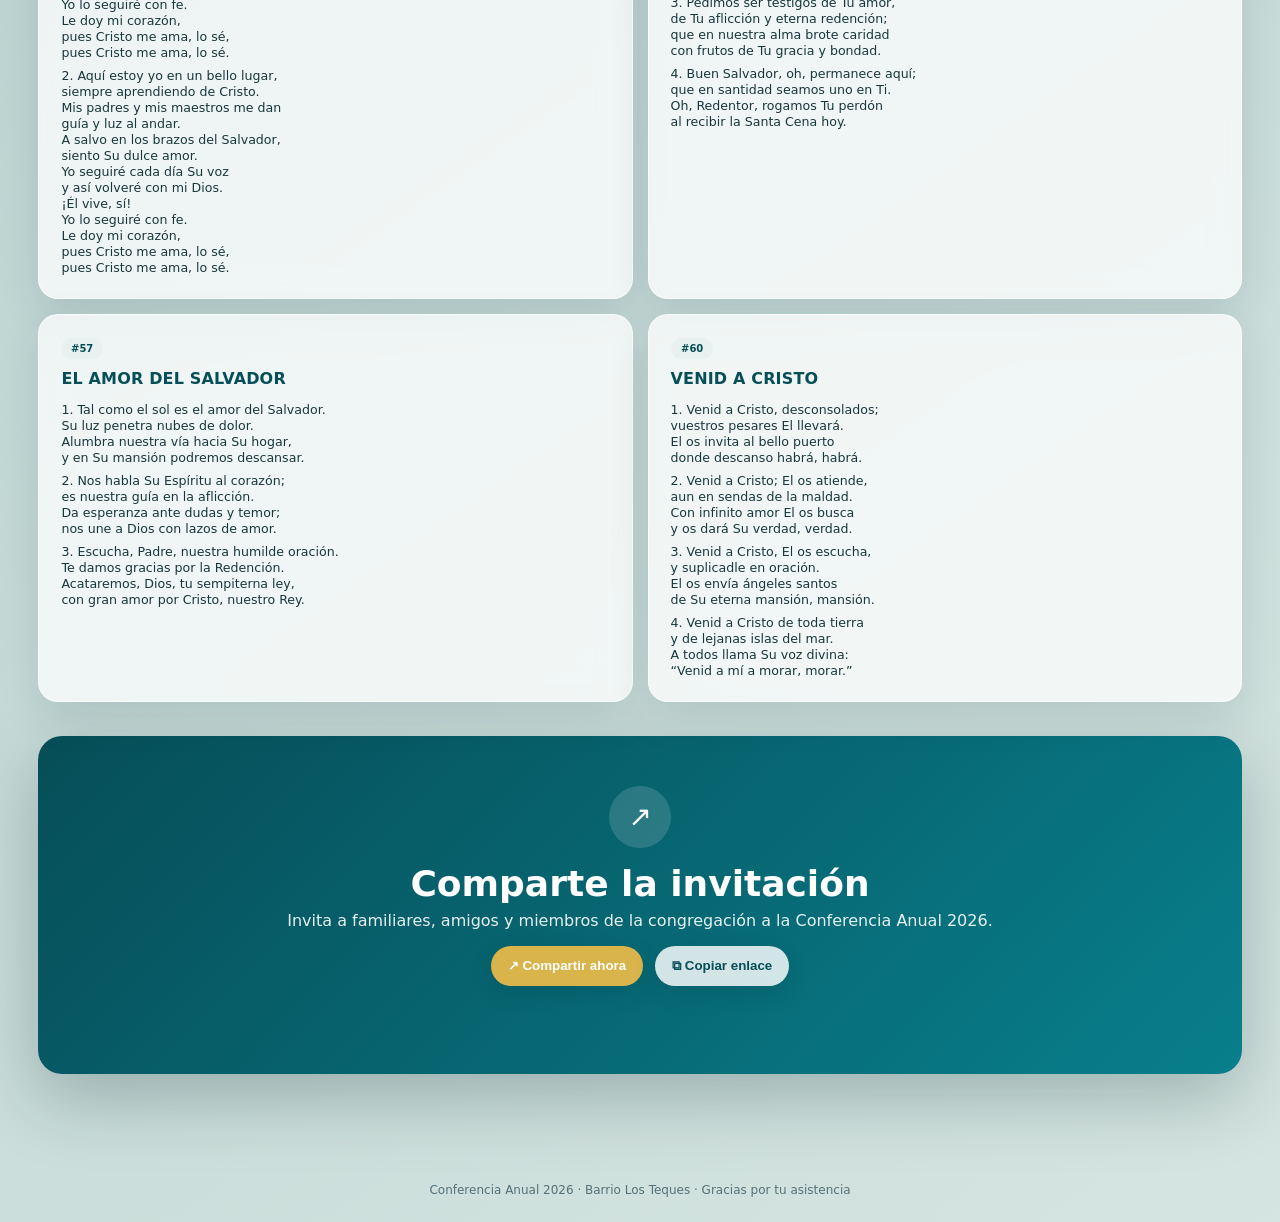
<file: Invitacion_Digital_3D_Conferencia_Barrio_Los_Teques_2026_FINAL.html>
<!doctype html>
<html lang="es">
  <head>
    <meta charset="utf-8" />
    <meta
      name="viewport"
      content="width=device-width,initial-scale=1,viewport-fit=cover"
    />
    <meta name="theme-color" content="#075b65" />
    <meta
      name="description"
      content="Invitación digital · Conferencia Anual Barrio Los Teques 2026"
    />
    <title>Conferencia Barrio Los Teques 2026</title>
    <style>
      :root {
        --deep: #064e58;
        --teal: #087f8c;
        --teal2: #0b9aa5;
        --gold: #d9b44a;
        --gold2: #f1d77b;
        --cream: #fbf7ed;
        --ink: #17383d;
        --muted: #678086;
        --glass: rgba(255, 255, 255, 0.74);
        --shadow: 0 24px 70px rgba(0, 34, 39, 0.25);
      }
      * {
        box-sizing: border-box;
      }
      html {
        scroll-behavior: smooth;
      }
      body {
        margin: 0;
        color: var(--ink);
        font-family:
          Inter,
          ui-sans-serif,
          system-ui,
          -apple-system,
          "Segoe UI",
          Arial,
          sans-serif;
        background:
          radial-gradient(
            circle at 15% 10%,
            rgba(255, 255, 255, 0.75),
            transparent 25%
          ),
          radial-gradient(
            circle at 85% 20%,
            rgba(241, 215, 123, 0.25),
            transparent 22%
          ),
          linear-gradient(145deg, #dcebea, #b7d0ce 50%, #d5e5e1);
        min-height: 100vh;
      }
      body:before {
        content: "";
        position: fixed;
        inset: 0;
        pointer-events: none;
        opacity: 0.16;
        background-image: radial-gradient(#fff 1px, transparent 1px);
        background-size: 26px 26px;
      }
      header {
        padding: 28px 18px 10px;
        text-align: center;
        position: relative;
        z-index: 2;
      }
      .brand {
        font-size: 11px;
        font-weight: 800;
        letter-spacing: 0.13em;
        color: var(--deep);
      }
      header h1 {
        margin: 9px 0 4px;
        font-size: clamp(26px, 5vw, 48px);
        color: var(--deep);
        letter-spacing: -0.03em;
      }
      header p {
        margin: 0;
        color: var(--muted);
      }
      .toolbar {
        display: flex;
        gap: 10px;
        justify-content: center;
        flex-wrap: wrap;
        margin: 20px auto 26px;
        position: sticky;
        top: 10px;
        z-index: 10;
      }
      button,
      .navbtn {
        border: 0;
        border-radius: 999px;
        padding: 12px 17px;
        font-weight: 800;
        cursor: pointer;
        text-decoration: none;
        box-shadow: 0 8px 22px rgba(0, 45, 52, 0.15);
        transition:
          transform 0.2s,
          box-shadow 0.2s;
      }
      button:hover,
      .navbtn:hover {
        transform: translateY(-2px);
        box-shadow: 0 12px 26px rgba(0, 45, 52, 0.22);
      }
      .primary {
        background: var(--deep);
        color: white;
      }
      .gold {
        background: var(--gold);
        color: #fff;
      }
      .light {
        background: rgba(255, 255, 255, 0.82);
        color: var(--deep);
      }
      .scene {
        width: min(1220px, 94vw);
        margin: 0 auto 42px;
        perspective: 1700px;
      }
      .book {
        display: grid;
        grid-template-columns: repeat(3, 1fr);
        gap: 13px;
        transform-style: preserve-3d;
        animation: float 7s ease-in-out infinite;
      }
      .panel {
        min-height: 700px;
        padding: 30px 24px;
        border-radius: 22px;
        background: var(--cream);
        position: relative;
        overflow: hidden;
        box-shadow:
          var(--shadow),
          inset 0 0 0 1px rgba(6, 78, 88, 0.09);
        transform-style: preserve-3d;
        transition:
          transform 0.5s ease,
          box-shadow 0.5s ease;
      }
      .panel:hover {
        transform: translateZ(18px) rotateY(-1deg);
        box-shadow:
          0 34px 90px rgba(0, 34, 39, 0.3),
          inset 0 0 0 1px rgba(6, 78, 88, 0.12);
      }
      .panel:after {
        content: "";
        position: absolute;
        inset: -30%;
        background: linear-gradient(
          115deg,
          transparent 35%,
          rgba(255, 255, 255, 0.55) 48%,
          transparent 60%
        );
        transform: translateX(-55%);
        animation: sheen 8s ease-in-out infinite;
        pointer-events: none;
      }
      .cover {
        background: linear-gradient(145deg, var(--teal2), var(--deep) 75%);
        color: white;
        box-shadow: 0 34px 100px rgba(0, 55, 63, 0.36);
      }
      .cover .accent,
      .accent {
        height: 7px;
        border-radius: 20px;
        background: linear-gradient(
          90deg,
          var(--gold),
          var(--gold2),
          var(--gold)
        );
        margin: -30px -24px 27px;
      }
      .cover .mini {
        font-size: 10px;
        font-weight: 800;
        letter-spacing: 0.1em;
        text-align: center;
        opacity: 0.96;
      }
      .cover h2 {
        font-size: clamp(36px, 5vw, 62px);
        line-height: 0.9;
        letter-spacing: -0.045em;
        text-align: center;
        margin: 42px 0 13px;
        color: #ffe58a;
        text-shadow: 0 8px 22px rgba(0, 0, 0, 0.18);
      }
      .cover .sub {
        text-align: center;
        font-size: 22px;
        font-weight: 850;
        letter-spacing: 0.02em;
      }
      .year {
        font-size: 40px;
        text-align: center;
        font-weight: 900;
        color: #ffe58a;
        margin: 13px 0 16px;
      }
      .quote {
        background: rgba(255, 255, 255, 0.96);
        color: var(--deep);
        padding: 20px;
        border-radius: 19px;
        text-align: center;
        font-weight: 800;
        line-height: 1.35;
        box-shadow: 0 16px 34px rgba(0, 0, 0, 0.2);
        margin: 26px 0 18px;
      }
      .quote span {
        display: block;
        color: #a77d16;
        margin-top: 9px;
        font-size: 12px;
        letter-spacing: 0.08em;
      }
      .cover img {
        display: block;
        width: 100%;
        height: 190px;
        object-fit: cover;
        border-radius: 17px;
        box-shadow: 0 16px 36px rgba(0, 0, 0, 0.28);
        transform: translateZ(24px);
      }
      .center-note {
        text-align: center;
        font-weight: 850;
        letter-spacing: 0.1em;
        font-size: 10px;
        margin-top: 12px;
      }
      .hymn-card h3 {
        font-size: 16px;
        color: var(--deep);
        margin: 2px 0 14px;
        letter-spacing: 0.01em;
      }
      .hymn-number {
        display: inline-flex;
        background: #e8f1ef;
        color: var(--deep);
        font-weight: 900;
        border-radius: 999px;
        padding: 5px 10px;
        font-size: 10px;
        margin-bottom: 8px;
      }
      .lyrics p {
        margin: 0;
        font-size: 12.6px;
        line-height: 1.27;
      }
      .lyrics .spacer {
        height: 7px;
      }
      .agenda-item {
        padding: 13px 0;
        border-bottom: 1px solid rgba(6, 78, 88, 0.12);
      }
      .agenda-title {
        font-size: 11px;
        font-weight: 900;
        color: var(--deep);
        letter-spacing: 0.06em;
        margin-bottom: 5px;
      }
      .agenda-body {
        font-size: 12.5px;
        line-height: 1.4;
      }
      .section {
        width: min(1220px, 94vw);
        margin: 0 auto 34px;
        scroll-margin-top: 90px;
      }
      .section-head {
        display: flex;
        align-items: end;
        justify-content: space-between;
        gap: 15px;
        margin-bottom: 12px;
      }
      .section h2 {
        margin: 0;
        color: var(--deep);
        font-size: clamp(24px, 4vw, 36px);
      }
      .section .lead {
        color: var(--muted);
        margin: 3px 0 0;
      }
      .hymns-grid {
        display: grid;
        grid-template-columns: repeat(2, 1fr);
        gap: 15px;
      }
      .hymns-grid .hymn-card,
      .program-card {
        background: var(--glass);
        backdrop-filter: blur(14px);
        border-radius: 20px;
        padding: 22px;
        box-shadow: 0 14px 42px rgba(0, 45, 52, 0.12);
        border: 1px solid rgba(255, 255, 255, 0.7);
      }
      .sharebox {
        text-align: center;
        background: linear-gradient(135deg, var(--deep), var(--teal));
        color: white;
        padding: 28px;
        border-radius: 24px;
        box-shadow: var(--shadow);
      }
      .sharebox h2 {
        color: white;
        margin: 0 0 7px;
      }
      .sharebox p {
        opacity: 0.9;
        margin: 0 0 16px;
      }
      footer {
        text-align: center;
        padding: 25px;
        color: #547176;
        font-size: 12px;
      }
      @keyframes float {
        0%,
        100% {
          transform: rotateX(1deg) translateY(0);
        }
        50% {
          transform: rotateX(1deg) translateY(-7px);
        }
      }
      @keyframes sheen {
        0%,
        55%,
        100% {
          transform: translateX(-55%);
        }
        72% {
          transform: translateX(55%);
        }
      }
      @media (max-width: 900px) {
        .book {
          grid-template-columns: 1fr;
        }
        .panel {
          min-height: auto;
        }
        .hymns-grid {
          grid-template-columns: 1fr;
        }
        .toolbar {
          position: relative;
          top: auto;
        }
      }
      @media (prefers-reduced-motion: reduce) {
        *,
        *:before,
        *:after {
          animation: none !important;
          transition: none !important;
          scroll-behavior: auto !important;
        }
      }

      /* Nueva experiencia: portada → Cristo → programa → himnos → compartir */
      body {
        overflow-x: hidden;
      }
      .landing {
        min-height: calc(100vh - 10px);
        width: min(1220px, 94vw);
        margin: 0 auto 42px;
        display: grid;
        place-items: center;
        position: relative;
        perspective: 1600px;
      }
      .landing:before {
        pointer-events: none;
        content: "";
        position: absolute;
        inset: 3%;
        border-radius: 40px;
        background: linear-gradient(
          135deg,
          rgba(255, 255, 255, 0.82),
          rgba(255, 255, 255, 0.32)
        );
        box-shadow: 0 35px 100px rgba(0, 34, 39, 0.22);
        border: 1px solid rgba(255, 255, 255, 0.75);
        transform: rotateX(1deg) rotateY(-1deg);
      }
      .landing-glow {
        pointer-events: none;
        position: absolute;
        width: 65vw;
        height: 65vw;
        max-width: 700px;
        max-height: 700px;
        border-radius: 50%;
        background: radial-gradient(
          circle,
          rgba(217, 180, 74, 0.26),
          transparent 68%
        );
        filter: blur(5px);
        animation: pulseGlow 5s ease-in-out infinite;
      }
      .landing-content {
        position: relative;
        pointer-events: auto;
        z-index: 2;
        text-align: center;
        padding: 65px 28px 52px;
        max-width: 850px;
        transform-style: preserve-3d;
        animation: heroFloat 6s ease-in-out infinite;
      }
      .brand-pill {
        display: inline-block;
        padding: 9px 15px;
        border: 1px solid rgba(6, 78, 88, 0.15);
        border-radius: 999px;
        background: rgba(255, 255, 255, 0.65);
        font-size: 10px;
        font-weight: 900;
        letter-spacing: 0.09em;
        color: var(--deep);
        box-shadow: 0 8px 20px rgba(0, 45, 52, 0.08);
      }
      .cross-mark {
        margin: 26px auto 8px;
        width: 54px;
        height: 54px;
        display: grid;
        place-items: center;
        border-radius: 50%;
        background: linear-gradient(145deg, var(--gold2), var(--gold));
        color: #fff;
        font-size: 24px;
        box-shadow: 0 12px 30px rgba(120, 92, 15, 0.25);
        transform: translateZ(30px);
      }
      .eyebrow {
        margin: 0;
        color: var(--teal);
        font-size: 12px;
        font-weight: 900;
        letter-spacing: 0.25em;
      }
      .landing h2 {
        margin: 12px 0 8px;
        font-size: clamp(42px, 8vw, 82px);
        line-height: 0.95;
        color: var(--deep);
        letter-spacing: -0.055em;
        text-shadow: 0 8px 30px rgba(0, 60, 67, 0.12);
      }
      .landing h2 span {
        color: var(--gold);
      }
      .landing-sub {
        margin: 0;
        font-size: clamp(18px, 3vw, 28px);
        font-weight: 800;
        color: var(--ink);
      }
      .landing-welcome {
        margin: 22px 0 0;
        font-size: 16px;
        color: var(--muted);
      }
      .landing-actions {
        display: flex;
        justify-content: center;
        flex-wrap: wrap;
        gap: 13px;
        margin: 32px auto 22px;
      }
      .hero-btn {
        position: relative;
        z-index: 20;
        border: 0;
        border-radius: 18px;
        padding: 16px 23px;
        font-weight: 900;
        text-decoration: none;
        cursor: pointer;
        min-width: 170px;
        box-shadow: 0 14px 32px rgba(0, 45, 52, 0.16);
        transition:
          transform 0.25s,
          box-shadow 0.25s;
        display: inline-flex;
        align-items: center;
        justify-content: center;
        gap: 14px;
        font-size: 14px;
      }
      .hero-btn:hover {
        transform: translateY(-4px) rotateX(2deg);
        box-shadow: 0 20px 40px rgba(0, 45, 52, 0.24);
      }
      .hero-btn span {
        font-size: 18px;
      }
      .hero-primary {
        background: var(--deep);
        color: #fff;
      }
      .hero-gold {
        background: var(--gold);
        color: #fff;
      }
      .hero-light {
        background: rgba(255, 255, 255, 0.88);
        color: var(--deep);
        border: 1px solid rgba(6, 78, 88, 0.12);
      }
      .swipe-hint {
        font-size: 11px;
        color: #789094;
        letter-spacing: 0.08em;
        margin-top: 10px;
      }
      .cover-section {
        padding-top: 5px;
      }
      .single-card {
        position: relative;
        min-height: 720px;
        border-radius: 32px;
        overflow: hidden;
        box-shadow: 0 35px 90px rgba(0, 34, 39, 0.28);
        border: 1px solid rgba(255, 255, 255, 0.7);
        transform-style: preserve-3d;
        transition: transform 0.6s ease;
      }
      .cover-large:hover {
        transform: rotateY(-2deg) rotateX(1deg) translateY(-4px);
      }
      .cover-image-wrap {
        position: absolute;
        inset: 0;
        background: var(--deep);
      }
      .cover-image-wrap img {
        width: 100%;
        height: 100%;
        object-fit: cover;
        object-position: center 34%;
        display: block;
        filter: saturate(0.88) contrast(1.03);
      }
      .cover-overlay {
        position: absolute;
        inset: 0;
        background: linear-gradient(
          180deg,
          rgba(4, 44, 50, 0.15),
          rgba(4, 44, 50, 0.25) 35%,
          rgba(4, 44, 50, 0.88) 100%
        );
      }
      .cover-copy {
        position: absolute;
        left: 0;
        right: 0;
        bottom: 0;
        padding: 50px clamp(24px, 6vw, 80px) 45px;
        color: #fff;
        text-align: center;
        text-shadow: 0 3px 20px rgba(0, 0, 0, 0.4);
      }
      .cover-copy .mini {
        font-size: 12px;
        font-weight: 900;
        letter-spacing: 0.16em;
      }
      .cover-copy h2 {
        font-size: clamp(42px, 8vw, 82px);
        line-height: 0.9;
        margin: 14px 0;
        color: #fff;
        letter-spacing: -0.05em;
      }
      .cover-copy .sub {
        font-weight: 900;
        letter-spacing: 0.18em;
      }
      .cover-copy .year {
        font-size: 46px;
        font-weight: 900;
        color: var(--gold2);
        margin-top: 4px;
      }
      .cover-copy .quote {
        max-width: 700px;
        margin: 18px auto 0;
        font-family: Georgia, serif;
        font-size: 18px;
        line-height: 1.5;
      }
      .cover-copy .quote span {
        display: block;
        margin-top: 8px;
        font:
          800 11px Inter,
          ui-sans-serif,
          system-ui;
        letter-spacing: 0.18em;
      }
      .cover-copy .center-note {
        margin-top: 18px;
        font-size: 10px;
        font-weight: 900;
        letter-spacing: 0.2em;
        color: var(--gold2);
      }
      .hymns-ordered {
        grid-template-columns: repeat(2, 1fr);
      }
      .hymns-ordered .hymn-card {
        min-height: 100%;
      }
      .share-section {
        padding-bottom: 50px;
      }
      .sharebox-final {
        padding: 50px 25px;
      }
      .share-icon {
        width: 62px;
        height: 62px;
        margin: 0 auto 15px;
        border-radius: 50%;
        display: grid;
        place-items: center;
        background: rgba(255, 255, 255, 0.14);
        font-size: 28px;
      }
      .share-actions {
        display: flex;
        justify-content: center;
        gap: 12px;
        flex-wrap: wrap;
      }
      .share-status {
        min-height: 22px;
        margin-top: 16px;
        font-size: 12px;
        font-weight: 800;
        opacity: 0.95;
      }
      @keyframes heroFloat {
        0%,
        100% {
          transform: translateY(0) rotateX(1deg);
        }
        50% {
          transform: translateY(-8px) rotateX(1deg);
        }
      }
      @keyframes pulseGlow {
        0%,
        100% {
          transform: scale(0.92);
          opacity: 0.7;
        }
        50% {
          transform: scale(1.05);
          opacity: 1;
        }
      }
      @media (max-width: 900px) {
        .landing {
          width: 94vw;
          min-height: calc(100vh - 20px);
        }
        .landing:before {
          inset: 1%;
          border-radius: 28px;
        }
        .landing-content {
          padding: 48px 18px;
        }
        .brand-pill {
          font-size: 8px;
          letter-spacing: 0.05em;
        }
        .hero-btn {
          min-width: 145px;
        }
        .single-card {
          min-height: 650px;
        }
        .cover-copy {
          padding: 34px 20px;
        }
        .cover-copy h2 {
          font-size: clamp(38px, 12vw, 62px);
        }
        .hymns-ordered {
          grid-template-columns: 1fr;
        }
      }
      @media (max-width: 520px) {
        .landing-actions {
          flex-direction: column;
          align-items: stretch;
        }
        .hero-btn {
          width: 100%;
        }
        .single-card {
          min-height: 600px;
        }
        .cover-image-wrap img {
          object-position: center 28%;
        }
        .cover-copy .quote {
          font-size: 15px;
        }
        .share-actions {
          flex-direction: column;
        }
        .share-actions button {
          width: 100%;
        }
      }
      @media (prefers-reduced-motion: reduce) {
        .landing-content,
        .landing-glow {
          animation: none !important;
        }
      }
    </style>
  </head>
  <body>
    <header id="inicio" class="top-header">
      <div class="brand">
        LA IGLESIA DE JESUCRISTO DE LOS SANTOS DE LOS ÚLTIMOS DÍAS
      </div>
      <p>Barrio Los Teques</p>
    </header>

    <main>
      <section class="landing" id="portada">
        <div class="landing-glow"></div>
        <div class="landing-content">
          <div class="brand-pill">
            LA IGLESIA DE JESUCRISTO DE LOS SANTOS DE LOS ÚLTIMOS DÍAS
          </div>

          <h2>Conferencia<br /><span>Barrio Los Teques 2026</span></h2>
          <p class="landing-sub">Barrio Los Teques</p>
          <p class="landing-welcome">¡Te damos la bienvenida!</p>
          <div class="landing-actions">
            <a class="hero-btn hero-primary" href="#programa"
              >Ver programa <span>→</span></a
            >
            <a class="hero-btn hero-gold" href="#himnos"
              >Himnos <span>♫</span></a
            >

          </div>
          <div class="swipe-hint">Desliza para entrar a la invitación</div>
        </div>
      </section>

      <section class="section cover-section" id="cristo">
        <div class="scene">
          <div class="single-card cover-large">
            <div class="cover-image-wrap">
              <img
                src="[data-uri]"
                alt="Imagen de Jesucristo"
              />
            </div>
            <div class="cover-overlay"></div>
            <div class="cover-copy">
              <div class="mini">¡TE DAMOS LA BIENVENIDA!</div>
              <h2>BARRIO<br />LOS TEQUES</h2>
              <div class="sub">CONFERENCIA ANUAL</div>
              <div class="year">2026</div>
              <div class="quote">
                “Nadie tiene mayor amor que este, que uno ponga su vida por sus
                amigos.”<span>JUAN 15:13</span>
              </div>
              <div class="center-note">CENTRADOS EN CRISTO</div>
            </div>
          </div>
        </div>
      </section>

      <section class="section" id="programa">
        <div class="section-head">
          <div>
            <h2>Programa</h2>
            <p class="lead">Orden de la reunión y participantes</p>
          </div>
          <a class="navbtn light" href="#inicio">↑ Inicio</a>
        </div>

        <div class="program-card">
          <div class="agenda-item">
            <div class="agenda-title">PRESIDE</div>
            <div class="agenda-body">
              Pte. Luis Espinoza (Pte de la Estaca Los Teques )
            </div>
          </div>
          <div class="agenda-item">
            <div class="agenda-title">DIRIGE</div>
            <div class="agenda-body">
              Hno. Juan Martínez (1er. Cons. Obispado Barrio Los Teques)
            </div>
          </div>
          <div class="agenda-item">
            <div class="agenda-title">DIRECTORA DE LA MÚSICA</div>
            <div class="agenda-body">Hna. Priscila Alcalá</div>
          </div>
          <div class="agenda-item">
            <div class="agenda-title">ANUNCIOS</div>
            <div class="agenda-body">Anuncios de barrio</div>
          </div>
          <div class="agenda-item">
            <div class="agenda-title">HIMNO INICIAL</div>
            <div class="agenda-body">1021 Cristo me ama, lo sé</div>
          </div>
          <div class="agenda-item">
            <div class="agenda-title">PRIMERA ORACIÓN</div>
            <div class="agenda-body">Arianna Parra</div>
          </div>
          <div class="agenda-item">
            <div class="agenda-title">ASUNTOS DE BARRIO Y ESTACA</div>
            <div class="agenda-body">Tiempo presidencia de estaca</div>
          </div>

          <div class="agenda-item">
            <div class="agenda-title">SANTA CENA</div>

            <div class="agenda-item">
              <div class="agenda-title">Himno Sacramental</div>
              <div class="agenda-body">1043 Oh, Redentor, rogamos Tu perdón</div>
            </div>

            <div class="agenda-item">
              <div class="agenda-title">Oración Sacramental</div>
              <div class="agenda-bod">Sacerdocio Melquisedec</div>
            </div>

          

          <div class="agenda-item">
            <div class="agenda-title">TIEMPOS DE LOS MENSAJES</div>

            <div class="agenda-item">
              <div class="agenda-title">Primer Discursante</div>
              <div class="agenda-body">
                Obispo: Harrison Cisneros
              </div>
            </div>

            <div class="agenda-item">
              <div class="agenda-title">Himno Especial</div>
              <div class="agenda-body">
                57 El amor del Salvador
              </div>
            </div>

            <div class="agenda-item">
              <div class="agenda-title">Ultimo Discursante</div>
              <div class="agenda-body">
                Pte. Luis Espinoza
              </div>
            </div>


          </div>

          <div class="agenda-item">
            <div class="agenda-title">HIMNO FINAL</div>
            <div class="agenda-body">
              60 Venir a Cristo<br/>
            </div>
          </div>

          <div class="agenda-item">
              <div class="agenda-title">ORACIÓN FINAL </div>
              <div class="agenda-body">
               Santiago Key Secretario del Quorum de maestros 
              </div>
            </div>

        </div>
      </section>

      <section class="section" id="himnos">
        <div class="section-head">
          <div>
            <h2>Himnos</h2>
            <p class="lead">
              Selección musical de la conferencia · en el orden de la reunión
            </p>
          </div>
          <a class="navbtn light" href="#inicio">↑ Inicio</a>
        </div>
        
        <div class="hymns-grid hymns-ordered">
          <article class="hymn-card">
            <div class="hymn-number">#1021</div>
            <h3>CRISTO ME AMA, LO SÉ</h3>
            <div class="lyrics">
              <p class="">1. Pasó hace tiempo en un bello lugar:</p>
              <p class="">Cristo bendijo a los niños.</p>
              <p class="">Les enseñó con amor y bondad,</p>
              <p class="">y tiernamente lloró.</p>
              <p class="">El mismo amor que a los niños dio</p>
              <p class="">es para mí también.</p>
              <p class="">No pude verlo ni estar junto a Él,</p>
              <p class="">mas Cristo es real, yo lo sé.</p>
              <p class="">¡Él vive, sí!</p>
              <p class="">Yo lo seguiré con fe.</p>
              <p class="">Le doy mi corazón,</p>
              <p class="">pues Cristo me ama, lo sé,</p>
              <p class="">pues Cristo me ama, lo sé.</p>
              <p class="spacer">&nbsp;</p>
              <p class="">2. Aquí estoy yo en un bello lugar,</p>
              <p class="">siempre aprendiendo de Cristo.</p>
              <p class="">Mis padres y mis maestros me dan</p>
              <p class="">guía y luz al andar.</p>
              <p class="">A salvo en los brazos del Salvador,</p>
              <p class="">siento Su dulce amor.</p>
              <p class="">Yo seguiré cada día Su voz</p>
              <p class="">y así volveré con mi Dios.</p>
              <p class="">¡Él vive, sí!</p>
              <p class="">Yo lo seguiré con fe.</p>
              <p class="">Le doy mi corazón,</p>
              <p class="">pues Cristo me ama, lo sé,</p>
              <p class="">pues Cristo me ama, lo sé.</p>
            </div>
          </article>
          <article class="hymn-card">
            <div class="hymn-number">#1043</div>
            <h3>OH, REDENTOR ROGAMOS TU PERDÓN</h3>
            <div class="lyrics">
              <p class="">1. Oh, Redentor, rogamos Tu perdón</p>
              <p class="">al recibir la Santa Cena hoy.</p>
              <p class="">Con nuestras cargas no podemos más;</p>
              <p class="">oh, Salvador, concédenos Tu paz.</p>
              <p class="spacer">&nbsp;</p>
              <p class="">2. Al renovar convenios ante Ti,</p>
              <p class="">buscamos hoy Tu Espíritu sentir;</p>
              <p class="">que la esperanza sea nuestro don</p>
              <p class="">al recordar Tu eterna expiación.</p>
              <p class="spacer">&nbsp;</p>
              <p class="">3. Pedimos ser testigos de Tu amor,</p>
              <p class="">de Tu aflicción y eterna redención;</p>
              <p class="">que en nuestra alma brote caridad</p>
              <p class="">con frutos de Tu gracia y bondad.</p>
              <p class="spacer">&nbsp;</p>
              <p class="">4. Buen Salvador, oh, permanece aquí;</p>
              <p class="">que en santidad seamos uno en Ti.</p>
              <p class="">Oh, Redentor, rogamos Tu perdón</p>
              <p class="">al recibir la Santa Cena hoy.</p>
            </div>
          </article>
          <article class="hymn-card">
            <div class="hymn-number">#57</div>
            <h3>EL AMOR DEL SALVADOR</h3>
            <div class="lyrics">
              <p class="">1. Tal como el sol es el amor del Salvador.</p>
              <p class="">Su luz penetra nubes de dolor.</p>
              <p class="">Alumbra nuestra vía hacia Su hogar,</p>
              <p class="">y en Su mansión podremos descansar.</p>
              <p class="spacer">&nbsp;</p>
              <p class="">2. Nos habla Su Espíritu al corazón;</p>
              <p class="">es nuestra guía en la aflicción.</p>
              <p class="">Da esperanza ante dudas y temor;</p>
              <p class="">nos une a Dios con lazos de amor.</p>
              <p class="spacer">&nbsp;</p>
              <p class="">3. Escucha, Padre, nuestra humilde oración.</p>
              <p class="">Te damos gracias por la Redención.</p>
              <p class="">Acataremos, Dios, tu sempiterna ley,</p>
              <p class="">con gran amor por Cristo, nuestro Rey.</p>
            </div>
          </article>
          <article class="hymn-card">
            <div class="hymn-number">#60</div>
            <h3>VENID A CRISTO</h3>
            <div class="lyrics">
              <p class="">1. Venid a Cristo, desconsolados;</p>
              <p class="">vuestros pesares El llevará.</p>
              <p class="">El os invita al bello puerto</p>
              <p class="">donde descanso habrá, habrá.</p>
              <p class="spacer">&nbsp;</p>
              <p class="">2. Venid a Cristo; El os atiende,</p>
              <p class="">aun en sendas de la maldad.</p>
              <p class="">Con infinito amor El os busca</p>
              <p class="">y os dará Su verdad, verdad.</p>
              <p class="spacer">&nbsp;</p>
              <p class="">3. Venid a Cristo, El os escucha,</p>
              <p class="">y suplicadle en oración.</p>
              <p class="">El os envía ángeles santos</p>
              <p class="">de Su eterna mansión, mansión.</p>
              <p class="spacer">&nbsp;</p>
              <p class="">4. Venid a Cristo de toda tierra</p>
              <p class="">y de lejanas islas del mar.</p>
              <p class="">A todos llama Su voz divina:</p>
              <p class="">“Venid a mí a morar, morar.”</p>
            </div>
          </article>
        </div>
      </section>

      <section class="section share-section" id="compartir">
        <div class="sharebox sharebox-final">
          <div class="share-icon">↗</div>
          <h2>Comparte la invitación</h2>
          <p>
            Invita a familiares, amigos y miembros de la congregación a la
            Conferencia Anual 2026.
          </p>
          <div class="share-actions">
            <button class="gold share-action" type="button">
              ↗ Compartir ahora
            </button>
            <button class="light share-copy" type="button">
              ⧉ Copiar enlace
            </button>
          </div>
          <div
            id="share-status"
            class="share-status"
            role="status"
            aria-live="polite"
          ></div>
        </div>
      </section>
    </main>
    <footer>
      Conferencia Anual 2026 · Barrio Los Teques · Gracias por tu asistencia
    </footer>
    <style>
      html {
        scroll-behavior: smooth;
      }
      section[id] {
        scroll-margin-top: 24px;
      }
      .landing-actions,
      .hero-btn {
        pointer-events: auto !important;
      }
    </style>
    <script>
      (function () {
        function go(id) {
          var el = document.getElementById(id);
          if (!el) return false;
          try {
            history.pushState(null, "", "#" + id);
          } catch (e) {}
          el.scrollIntoView({ behavior: "smooth", block: "start" });
          return false;
        }
        document.addEventListener(
          "click",
          function (e) {
            var a =
              e.target.closest && e.target.closest('a.hero-btn[href^="#"]');
            if (!a) return;
            var id = a.getAttribute("href").slice(1);
            if (go(id)) e.preventDefault();
          },
          true,
        );
        window.addEventListener("load", function () {
          if (location.hash) {
            var el = document.getElementById(location.hash.slice(1));
            if (el)
              setTimeout(function () {
                el.scrollIntoView({ behavior: "auto" });
              }, 50);
          }
        });
      })();
    </script>
    <script>
      (function () {
        function setStatus(msg) {
          document.querySelectorAll("#share-status").forEach(function (el) {
            el.textContent = msg;
            clearTimeout(el._timer);
            el._timer = setTimeout(function () {
              el.textContent = "";
            }, 5000);
          });
        }
        function currentUrl() {
          return window.location.href;
        }
        async function copiarEnlace() {
          const url = currentUrl();
          try {
            if (navigator.clipboard && window.isSecureContext) {
              await navigator.clipboard.writeText(url);
              setStatus("✓ Enlace copiado correctamente.");
              return true;
            }
          } catch (e) {}
          try {
            const ta = document.createElement("textarea");
            ta.value = url;
            ta.setAttribute("readonly", "");
            ta.style.position = "fixed";
            ta.style.left = "-9999px";
            document.body.appendChild(ta);
            ta.select();
            const ok = document.execCommand("copy");
            document.body.removeChild(ta);
            if (ok) {
              setStatus("✓ Enlace copiado correctamente.");
              return true;
            }
          } catch (e) {}
          setStatus(
            "No se pudo copiar automáticamente. Usa la opción Compartir del navegador.",
          );
          return false;
        }
        async function compartir() {
          const url = currentUrl();
          const data = {
            title: "Conferencia Anual Barrio Los Teques 2026",
            text: "¡Te damos la bienvenida! Conferencia Anual Barrio Los Teques 2026. Mira la invitación digital:",
            url: url,
          };
          if (typeof navigator.share === "function") {
            try {
              await navigator.share(data);
              setStatus("✓ Invitación compartida.");
              return;
            } catch (e) {
              if (e && e.name === "AbortError") return;
            }
          }
          const waUrl =
            "https://wa.me/?text=" + encodeURIComponent(data.text + " " + url);
          const w = window.open(waUrl, "_blank", "noopener,noreferrer");
          if (w) {
            setStatus("✓ WhatsApp abierto con el mensaje preparado.");
            return;
          }
          await copiarEnlace();
        }
        document.querySelectorAll(".share-action").forEach(function (btn) {
          btn.addEventListener("click", compartir);
        });
        document.querySelectorAll(".share-copy").forEach(function (btn) {
          btn.addEventListener("click", copiarEnlace);
        });
      })();
    </script>
  </body>
</html>
</file>
